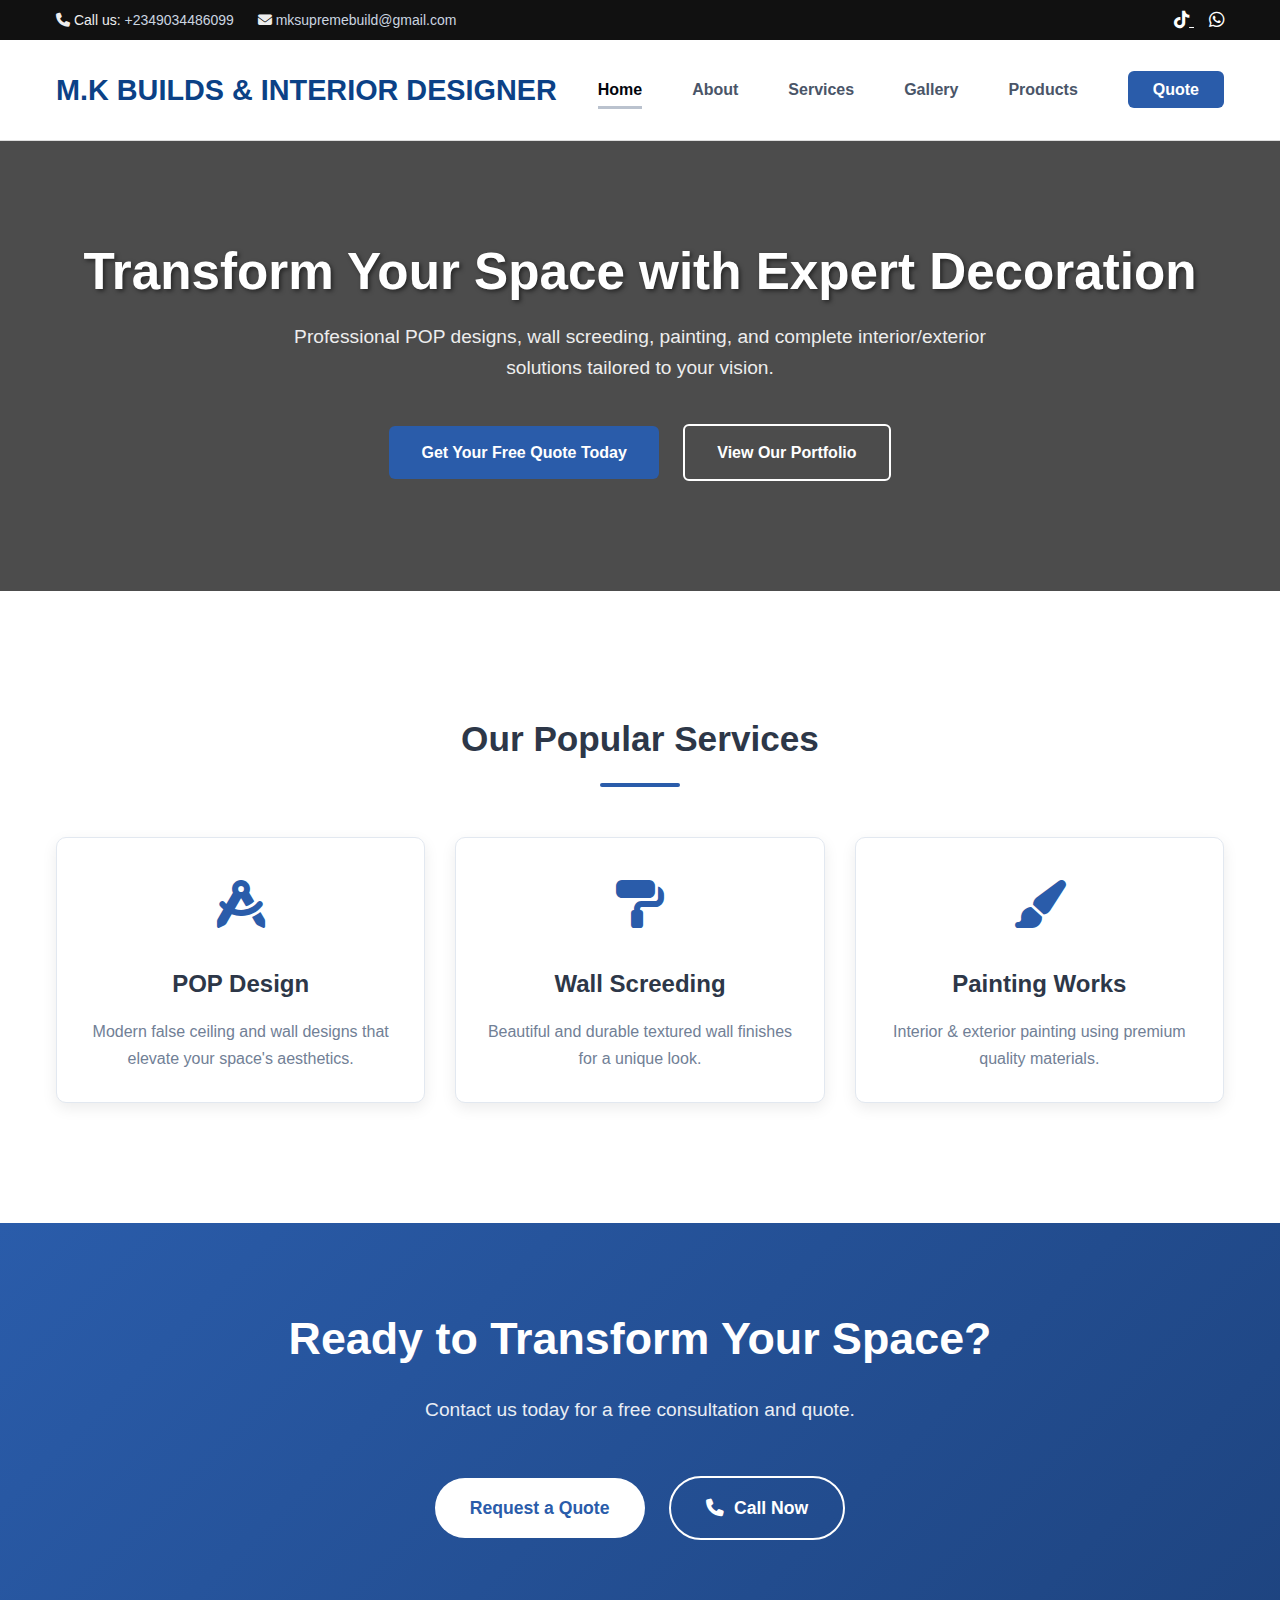
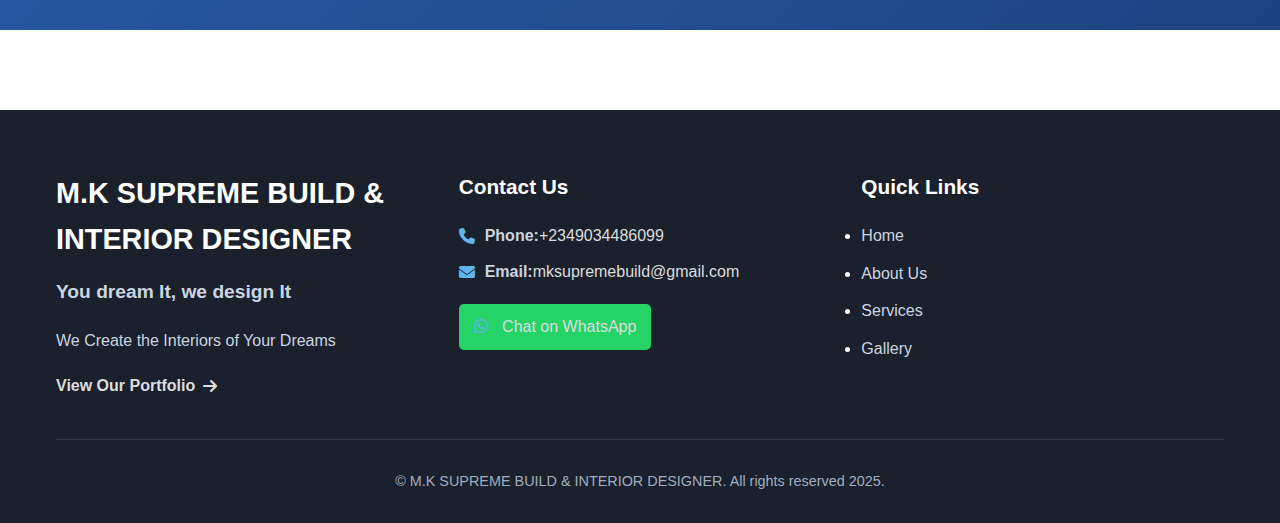
<file: index.html>
<!doctype html>
<html lang="en">
  <head>
    <meta charset="UTF-8" />
    <meta name="viewport" content="width=device-width, initial-scale=1.0" />
    <title>M.K SUPREME BUILD & INTERIOR DESIGNER | Home</title>
    <link rel="stylesheet" href="css/style.css" />
    <link
      rel="stylesheet"
      href="https://cdnjs.cloudflare.com/ajax/libs/font-awesome/6.4.0/css/all.min.css"
    />
  </head>
  <body>
    <!-- ======= HEADER ======= -->
    <header class="main-header">
      <div class="top-bar">
        <div class="container">
          <div class="contact-info">
            <span
              ><i class="fas fa-phone"></i> Call us:
              <a href="tel:+2349034486099">+2349034486099</a></span
            >
            <span
              ><i class="fas fa-envelope"></i>
              <a href="mailto:mksupremebuild@gmail.com"
                >mksupremebuild@gmail.com</a
              ></span
            >
          </div>
          <div class="social-icons">
            <!-- TikTok Icon -->
            <a
              href="https://www.tiktok.com/@agm.006"
              target="_blank"
              aria-label="TikTok"
            >
              <i class="fab fa-tiktok"></i>
            </a>
            <!-- WhatsApp Icon -->
            <a
              href="https://wa.me/2349034486099"
              target="_blank"
              aria-label="WhatsApp"
            >
              <i class="fab fa-whatsapp"></i>
            </a>
          </div>
        </div>
      </div>

      <nav class="main-nav">
        <div class="container nav-container">
          <a href="index.html" class="logo">M.K BUILDS & INTERIOR DESIGNER</a>
          <button class="hamburger" id="hamburger">
            <span></span>
            <span></span>
            <span></span>
          </button>
          <ul class="nav-menu" id="navMenu">
            <li><a href="index.html" class="active">Home</a></li>
            <li><a href="pages/about.html">About </a></li>
            <li><a href="pages/service.html">Services</a></li>
            <li><a href="pages/gallery.html">Gallery</a></li>
            <li><a href="pages/product.html">Products</a></li>
            <li class="quote-btn">
              <a href="https://wa.me/2349034486099" target="_blank">Quote</a>
            </li>
          </ul>
        </div>
      </nav>
    </header>

    <!-- ======= MAIN CONTENT ======= -->
    <main>
      <!-- Hero Section -->
      <section class="hero">
        <div class="container">
          <h1>Transform Your Space with Expert Decoration</h1>
          <p>
            Professional POP designs, wall screeding, painting, and complete
            interior/exterior solutions tailored to your vision.
          </p>
          <a
            href="https://wa.me/2349034486099"
            target="_blank"
            class="btn-primary"
            >Get Your Free Quote Today</a
          >
          <a href="pages/gallery.html" class="btn-secondary"
            >View Our Portfolio</a
          >
        </div>
      </section>

      <!-- Services Preview -->
      <section class="services-preview">
        <div class="container">
          <h2>Our Popular Services</h2>
          <div class="services-grid">
            <div class="service-card">
              <div class="service-icon">
                <i class="fas fa-drafting-compass"></i>
              </div>
              <h3>POP Design</h3>
              <p>
                Modern false ceiling and wall designs that elevate your space's
                aesthetics.
              </p>
            </div>
            <div class="service-card">
              <div class="service-icon">
                <i class="fas fa-paint-roller"></i>
              </div>
              <h3>Wall Screeding</h3>
              <p>
                Beautiful and durable textured wall finishes for a unique look.
              </p>
            </div>
            <div class="service-card">
              <div class="service-icon">
                <i class="fas fa-paint-brush"></i>
              </div>
              <h3>Painting Works</h3>
              <p>
                Interior & exterior painting using premium quality materials.
              </p>
            </div>
          </div>
        </div>
      </section>

      <!-- CTA Section -->
      <section class="cta-section">
        <div class="container">
          <h2>Ready to Transform Your Space?</h2>
          <p>Contact us today for a free consultation and quote.</p>
          <a
            href="https://wa.me/2349034486099"
            target="_blank"
            class="btn-primary"
            >Request a Quote</a
          >
          <a href="tel:+2349034486099" class="btn-secondary">
            <i class="fas fa-phone"></i> Call Now
          </a>
        </div>
      </section>
    </main>

    <!-- ======= FOOTER ======= -->
    <footer class="main-footer">
      <div class="container">
        <div class="footer-content">
          <div class="footer-brand">
            <h3>M.K SUPREME BUILD & INTERIOR DESIGNER</h3>
            <p class="tagline">You dream It, we design It</p>
            <p>We Create the Interiors of Your Dreams</p>
            <a href="pages/gallery.html" class="portfolio-link"
              >View Our Portfolio <i class="fas fa-arrow-right"></i
            ></a>
          </div>
          <div class="footer-contact">
            <h4>Contact Us</h4>
            <p>
              <i class="fas fa-phone"></i> <strong>Phone:</strong>
              <a href="tel:+2349034486099">+2349034486099</a>
            </p>
            <p>
              <i class="fas fa-envelope"></i> <strong>Email:</strong>
              <a href="mailto:mksupremebuild@gmail.com"
                >mksupremebuild@gmail.com</a
              >
            </p>
            <!-- WhatsApp Button -->
            <a
              href="https://wa.me/2349034486099"
              target="_blank"
              class="whatsapp-btn"
            >
              <i class="fab fa-whatsapp"></i> Chat on WhatsApp
            </a>
          </div>
          <div class="footer-links">
            <h4>Quick Links</h4>
            <ul>
              <li><a href="index.html">Home</a></li>
              <li><a href="pages/about.html">About Us</a></li>
              <li><a href="pages/service.html">Services</a></li>
              <li><a href="pages/gallery.html">Gallery</a></li>
            </ul>
          </div>
        </div>
        <p class="copyright">
          © <span id="currentYear"></span> M.K SUPREME BUILD & INTERIOR
          DESIGNER. All rights reserved 2025.
        </p>
      </div>
    </footer>

    <!-- ======= JAVASCRIPT ======= -->
    <script src="js/script.js"></script>
  </body>
</html>
</file>
<file: css/style.css>
/* ============================================
   M.K SUPREME BUILD & INTERIOR DESIGNER - COMPLETE STYLES
   ============================================ */

/* 1. RESET & BASE STYLES */
* {
  margin: 0;
  padding: 0;
  box-sizing: border-box;
  font-family: "Segoe UI", Tahoma, Geneva, Verdana, sans-serif;
}

/* ======= RESET ======= */
* {
  margin: 0;
  padding: 0;
  box-sizing: border-box;
}

body {
  font-family: "Segoe UI", Tahoma, sans-serif;
  line-height: 1.6;
  color: #333;
  background: #fff;
}

/* Responsive Images */
img {
  max-width: 100%;
  height: auto;
  display: block;
}

/* Responsive Video/Iframe */
iframe,
video {
  max-width: 100%;
  height: auto;
}

/* ======= GLOBAL CONTAINER ======= */
.container {
  max-width: 1200px;
  margin: auto;
  padding: 0 16px;
  width: 100%;
  box-sizing: border-box;
}

/* ======= TOP BAR ======= */
.top-bar {
  background: #111;
  color: #eee;
  font-size: 14px;
}

.top-bar .container {
  display: flex;
  justify-content: space-between;
  align-items: center;
  min-height: 40px;
}

.contact-info span {
  margin-right: 15px;
}

.contact-info a {
  color: #eee;
  text-decoration: none;
}

.social-icons a {
  color: #eee;
  margin-left: 10px;
  font-size: 16px;
}

/* ======= NAVBAR ======= */
.main-nav {
  background: #fff;
  border-bottom: 1px solid #ddd;
}

.nav-container {
  display: flex;
  justify-content: space-between;
  align-items: center;
  min-height: 70px;
}

.logo {
  font-weight: bold;
  font-size: 18px;
  color: #111;
  text-decoration: none;
}

.nav-menu {
  list-style: none;
  display: flex;
  align-items: center;
}

.nav-menu li {
  margin-left: 20px;
}

.nav-menu a {
  text-decoration: none;
  color: #333;
  font-weight: 500;
}

/* Mobile Menu Toggle Button */
.hamburger {
  display: none;
  flex-direction: column;
  cursor: pointer;
  background: none;
  border: none;
  padding: 0;
}

.hamburger span {
  width: 25px;
  height: 3px;
  background-color: #333;
  margin: 5px 0;
  transition: all 0.3s ease;
  border-radius: 2px;
}

.hamburger.active span:nth-child(1) {
  transform: rotate(45deg) translate(12px, 12px);
}

.hamburger.active span:nth-child(2) {
  opacity: 0;
}

.hamburger.active span:nth-child(3) {
  transform: rotate(-45deg) translate(8px, -8px);
}

.nav-menu a.active {
  color: #d35400;
}

.quote-btn a {
  background: #d35400;
  color: #fff;
  padding: 8px 16px;
  border-radius: 5px;
}

/* Touch-friendly buttons */
@media (max-width: 768px) {
  button,
  a[role="button"],
  .btn-primary,
  .btn-secondary {
    min-height: 44px;
    min-width: 44px;
    padding: 12px 20px;
  }
}

/* ======= HERO SECTION ======= */
.hero {
  background:
    linear-gradient(rgba(0, 0, 0, 0.55), rgba(0, 0, 0, 0.55)),
    url("hero.jpg") center/cover no-repeat;
  color: #fff;
  text-align: center;
  padding: 90px 0;
}

.hero h1 {
  font-size: 36px;
  margin-bottom: 15px;
}

.hero p {
  max-width: 650px;
  margin: auto;
  margin-bottom: 25px;
}

.btn-primary,
.btn-secondary {
  display: inline-block;
  padding: 12px 25px;
  margin: 5px;
  border-radius: 5px;
  text-decoration: none;
  font-weight: 500;
}

.btn-primary {
  background: #d35400;
  color: #fff;
}

.btn-secondary {
  border: 2px solid #fff;
  color: #fff;
}

/* ======= SERVICES ======= */
.services-preview {
  padding: 60px 0;
  background: #f9f9f9;
  text-align: center;
}

.services-preview h2 {
  margin-bottom: 40px;
}

.services-grid {
  display: grid;
  grid-template-columns: repeat(3, 1fr);
  gap: 25px;
}

.service-card {
  background: #fff;
  padding: 30px;
  border-radius: 10px;
  box-shadow: 0 5px 15px rgba(0, 0, 0, 0.08);
}

.service-icon {
  font-size: 40px;
  color: #d35400;
  margin-bottom: 15px;
}

/* ======= CTA ======= */
.cta-section {
  background: #111;
  color: #fff;
  text-align: center;
  padding: 70px 0;
}

/* ======= FOOTER ======= */
.main-footer {
  background: #222;
  color: #ddd;
  padding: 50px 0 20px;
}

.footer-content {
  display: grid;
  grid-template-columns: repeat(3, 1fr);
  gap: 30px;
}

.footer-content a {
  color: #ddd;
  text-decoration: none;
}

.whatsapp-btn {
  display: inline-block;
  margin-top: 10px;
  background: #25d366;
  color: #fff;
  padding: 10px 15px;
  border-radius: 5px;
}

.copyright {
  text-align: center;
  margin-top: 30px;
  font-size: 14px;
}

/* ======= RESPONSIVE (MOBILE) ======= */
@media (max-width: 768px) {
  .top-bar .container {
    flex-direction: column;
    text-align: center;
    gap: 5px;
  }

  .nav-container {
    flex-direction: column;
    gap: 15px;
    padding: 15px 0;
  }

  .nav-menu {
    flex-wrap: wrap;
    justify-content: center;
  }

  .nav-menu li {
    margin: 8px;
  }

  .hero {
    padding: 60px 15px;
  }

  .hero h1 {
    font-size: 26px;
  }

  .services-grid {
    grid-template-columns: 1fr;
  }

  .footer-content {
    grid-template-columns: 1fr;
    text-align: center;
  }
}

.top-bar .container {
  display: flex;
  justify-content: space-between;
  align-items: center;
  flex-wrap: wrap;
}

.contact-info span {
  margin-right: 20px;
}

.contact-info a {
  color: #cbd5e0;
}

.contact-info a:hover {
  color: white;
}

.social-icons a {
  color: white;
  margin-left: 15px;
  font-size: 1.1rem;
}

.social-icons a:hover {
  color: #63b3ed;
  transform: translateY(-2px);
}

/* 3. NAVIGATION */
.main-nav {
  padding: 15px 0;
}

.nav-container {
  display: flex;
  justify-content: space-between;
  align-items: center;
}

.logo {
  font-size: 1.8rem;
  font-weight: 700;
  color: #0b4186;
  display: flex;
  align-items: center;
}

.logo span {
  color: #2d3748;
  margin-left: 5px;
}

.nav-menu {
  display: flex;
  gap: 30px;
  align-items: center;
}

.nav-menu a {
  font-weight: 600;
  padding: 8px 0;
  position: relative;
  color: #4a5568;
}

.nav-menu a:hover {
  color: #010307;
}

.nav-menu a.active {
  color: #01050c;
  border-bottom: 3px solid #bac2ce;
}

.quote-btn a {
  background-color: #2a5caa;
  color: white !important;
  padding: 10px 25px !important;
  border-radius: 6px;
  font-weight: 600;
  transition: all 0.3s ease;
}

.quote-btn a:hover {
  background-color: #1e4480;
  transform: translateY(-2px);
  box-shadow: 0 4px 12px rgba(42, 92, 170, 0.3);
}

/* 4. HERO SECTION (Home Page) */
.hero {
  background:
    linear-gradient(rgba(0, 0, 0, 0.7), rgba(0, 0, 0, 0.7)),
    url("https://images.unsplash.com/photo-1586023492125-27b2c045efd7?ixlib=rb-4.0.3&auto=format&fit=crop&w=1350&q=80");
  background-size: cover;
  background-position: center;
  color: white;
  text-align: center;
  padding: 100px 0;
  margin-bottom: 60px;
}

.hero h1 {
  font-size: 3.2rem;
  margin-bottom: 20px;
  line-height: 1.2;
  text-shadow: 2px 2px 4px rgba(0, 0, 0, 0.5);
}

.hero p {
  font-size: 1.2rem;
  max-width: 700px;
  margin: 0 auto 30px;
  opacity: 0.9;
}

.btn-primary,
.btn-secondary {
  display: inline-block;
  padding: 14px 32px;
  border-radius: 6px;
  font-weight: 600;
  font-size: 1rem;
  margin: 10px;
  transition: all 0.3s ease;
}

.btn-primary {
  background-color: #2a5caa;
  color: white;
  border: none;
}

.btn-primary:hover {
  background-color: #1e4480;
  transform: translateY(-3px);
  box-shadow: 0 6px 15px rgba(42, 92, 170, 0.3);
}

.btn-secondary {
  background-color: transparent;
  color: white;
  border: 2px solid white;
}

.btn-secondary:hover {
  background-color: white;
  color: #2a5caa;
  transform: translateY(-3px);
}

/* 5. SERVICES PREVIEW (Home Page) */
.services-preview {
  padding: 60px 0;
  background-color: white;
}

.services-preview h2 {
  text-align: center;
  font-size: 2.2rem;
  color: #2d3748;
  margin-bottom: 50px;
  position: relative;
}

.services-preview h2::after {
  content: "";
  display: block;
  width: 80px;
  height: 4px;
  background: #2a5caa;
  margin: 15px auto;
  border-radius: 2px;
}

.services-grid {
  display: grid;
  grid-template-columns: repeat(auto-fit, minmax(300px, 1fr));
  gap: 30px;
  margin-top: 30px;
}

.service-card {
  background: white;
  border-radius: 10px;
  padding: 30px;
  text-align: center;
  box-shadow: 0 5px 15px rgba(0, 0, 0, 0.08);
  transition: all 0.3s ease;
  border: 1px solid #e2e8f0;
}

.service-card:hover {
  transform: translateY(-10px);
  box-shadow: 0 15px 30px rgba(0, 0, 0, 0.12);
  border-color: #2a5caa;
}

.service-icon {
  font-size: 3rem;
  color: #2a5caa;
  margin-bottom: 20px;
}

.service-card h3 {
  font-size: 1.5rem;
  color: #2d3748;
  margin-bottom: 15px;
}

.service-card p {
  color: #718096;
  line-height: 1.7;
}

/* 6. CTA SECTION */
.cta-section {
  background-color: #2a5caa;
  color: white;
  text-align: center;
  padding: 80px 0;
  margin: 60px 0;
}

.cta-section h2 {
  font-size: 2.5rem;
  margin-bottom: 20px;
}

.cta-section p {
  font-size: 1.2rem;
  max-width: 700px;
  margin: 0 auto 30px;
  opacity: 0.9;
}

.cta-section .btn-primary {
  background-color: white;
  color: #2a5caa;
}

.cta-section .btn-primary:hover {
  background-color: #f7fafc;
  transform: translateY(-3px);
}

/* 7. PAGE TITLE (All Pages) */
.page-title {
  background:
    linear-gradient(rgba(42, 92, 170, 0.9), rgba(42, 92, 170, 0.9)),
    url("https://images.unsplash.com/photo-1513584684374-8bab748fbf90?ixlib=rb-4.0.3&auto=format&fit=crop&w=1350&q=80");
  background-size: cover;
  background-position: center;
  color: white;
  text-align: center;
  padding: 80px 0;
  margin-bottom: 60px;
}

.page-title h1 {
  font-size: 2.8rem;
  margin-bottom: 15px;
}

.breadcrumb {
  font-size: 1rem;
  opacity: 0.9;
  margin-top: 10px;
}

/* 8. FOOTER */
.main-footer {
  background-color: #1a202c;
  color: white;
  padding: 60px 0 30px;
  margin-top: 80px;
}

.footer-content {
  display: grid;
  grid-template-columns: repeat(auto-fit, minmax(250px, 1fr));
  gap: 40px;
  margin-bottom: 40px;
}

.footer-brand h3 {
  font-size: 1.8rem;
  color: white;
  margin-bottom: 15px;
}

.tagline {
  font-size: 1.2rem;
  color: #63b3ed;
  font-weight: 600;
  margin: 15px 0;
}

.footer-brand p {
  color: #cbd5e0;
  margin-bottom: 20px;
}

.portfolio-link {
  color: #63b3ed;
  font-weight: 600;
  display: inline-flex;
  align-items: center;
}

.portfolio-link i {
  margin-left: 8px;
  transition: transform 0.3s ease;
}

.portfolio-link:hover i {
  transform: translateX(5px);
}

.footer-contact h4,
.footer-links h4 {
  font-size: 1.3rem;
  margin-bottom: 20px;
  color: white;
}

.footer-contact p {
  color: #cbd5e0;
  margin-bottom: 10px;
  display: flex;
  align-items: center;
}

.footer-contact i,
.footer-links i {
  margin-right: 10px;
  color: #63b3ed;
}

.footer-links ul li {
  margin-bottom: 12px;
}

.footer-links a {
  color: #cbd5e0;
}

.footer-links a:hover {
  color: #63b3ed;
  padding-left: 5px;
}

.copyright {
  text-align: center;
  padding-top: 30px;
  border-top: 1px solid #2d3748;
  color: #a0aec0;
  font-size: 0.9rem;
}

/* 9. RESPONSIVE DESIGN */
@media (max-width: 992px) {
  .hero h1 {
    font-size: 2.5rem;
  }
  .nav-menu {
    gap: 20px;
  }
  .services-grid {
    grid-template-columns: repeat(2, 1fr);
  }
}

@media (max-width: 768px) {
  .top-bar .container {
    flex-direction: column;
    gap: 10px;
  }
  .contact-info {
    text-align: center;
  }
  .social-icons {
    margin-top: 5px;
  }

  /* Show hamburger menu on mobile */
  .hamburger {
    display: flex;
  }

  /* Hide nav menu by default on mobile */
  .nav-menu {
    display: none;
    position: absolute;
    top: 100%;
    left: 0;
    right: 0;
    background: white;
    flex-direction: column;
    padding: 20px 0;
    box-shadow: 0 8px 16px rgba(0, 0, 0, 0.1);
    z-index: 999;
  }

  /* Show nav menu when hamburger is active */
  .nav-menu.active {
    display: flex;
  }

  .nav-menu li {
    margin: 12px 0;
    padding: 0 20px;
  }

  .nav-container {
    flex-direction: row;
    justify-content: space-between;
    align-items: center;
    position: relative;
  }

  .nav-menu {
    margin-top: 20px;
    flex-wrap: wrap;
    justify-content: center;
  }
  .hero h1 {
    font-size: 2rem;
  }
  .hero p {
    font-size: 1rem;
  }
  .services-grid {
    grid-template-columns: 1fr;
  }
  .footer-content {
    grid-template-columns: 1fr;
    text-align: center;
  }
  .footer-contact p {
    justify-content: center;
  }
}

@media (max-width: 480px) {
  .hero {
    padding: 70px 0;
  }
  .btn-primary,
  .btn-secondary {
    display: block;
    margin: 10px auto;
    width: 80%;
  }
  .nav-menu {
    gap: 15px;
  }
  .nav-menu li {
    margin: 5px;
  }

  .logo {
    font-size: 1.2rem;
  }

  .hero h1 {
    font-size: 1.5rem;
  }

  .page-title h1 {
    font-size: 1.5rem;
  }

  .gallery-grid {
    grid-template-columns: 1fr;
  }

  .form-container {
    grid-template-columns: 1fr;
  }

  .beautiful-form {
    padding: 20px;
  }
}
/* ============================================
   ABOUT PAGE SPECIFIC STYLES
   ============================================ */

/* About Content Sections */
.about-content {
  padding: 60px 0;
  background-color: rgb(194, 193, 193);
}

.about-section {
  margin-bottom: 60px;
  padding: 40px;
  border-radius: 10px;
  background: linear-gradient(145deg, #ffffff, #f7fafc);
  box-shadow: 0 5px 15px rgba(0, 0, 0, 0.05);
  border-left: 5px solid #01070f;
  transition: all 0.3s ease;
}

.about-section:hover {
  box-shadow: 0 10px 25px rgba(201, 195, 195, 0.08);
}

.about-section h2 {
  color: #2a5caa;
  font-size: 1.8rem;
  margin-bottom: 20px;
  padding-bottom: 15px;
  border-bottom: 2px solid #e2e8f0;
  display: flex;
  align-items: center;
}

.about-section h2 i {
  margin-right: 15px;
  font-size: 1.5rem;
}

.about-section p {
  font-size: 1.1rem;
  line-height: 1.8;
  color: #160a0a;
  margin-bottom: 20px;
}

.about-section strong {
  color: #2a5caa;
}

/* Why Choose Us Features Grid */
.features-grid {
  display: grid;
  grid-template-columns: repeat(auto-fit, minmax(280px, 1fr));
  gap: 30px;
  margin-top: 40px;
}

.feature {
  text-align: center;
  padding: 35px 25px;
  background: white;
  border-radius: 10px;
  box-shadow: 0 5px 15px rgba(0, 0, 0, 0.05);
  transition: all 0.3s ease;
  border: 1px solid #e2e8f0;
}

.feature:hover {
  transform: translateY(-10px);
  box-shadow: 0 15px 30px rgba(0, 0, 0, 0.1);
  border-color: #2a5caa;
}

.feature i {
  font-size: 2.5rem;
  color: #2a5caa;
  margin-bottom: 20px;
  background: linear-gradient(135deg, #ebf8ff, #bee3f8);
  width: 80px;
  height: 80px;
  line-height: 80px;
  border-radius: 50%;
  display: inline-block;
}

.feature h3 {
  color: #2d3748;
  font-size: 1.4rem;
  margin-bottom: 15px;
}

.feature p {
  color: #718096;
  font-size: 0.95rem;
  line-height: 1.6;
}

/* Team Section */
.team-grid {
  display: grid;
  grid-template-columns: repeat(auto-fit, minmax(280px, 1fr));
  gap: 30px;
  margin-top: 40px;
}

.team-member {
  background: white;
  border-radius: 10px;
  overflow: hidden;
  box-shadow: 0 5px 15px rgba(0, 0, 0, 0.08);
  transition: all 0.3s ease;
}

.team-member:hover {
  transform: translateY(-10px);
  box-shadow: 0 15px 30px rgba(0, 0, 0, 0.12);
}

.team-img {
  height: 250px;
  overflow: hidden;
}

.team-img img {
  width: 100%;
  height: 100%;
  object-fit: cover;
  transition: transform 0.5s ease;
}

.team-member:hover .team-img img {
  transform: scale(1.05);
}

.team-info {
  padding: 25px;
  text-align: center;
}

.team-info h3 {
  color: #2d3748;
  font-size: 1.3rem;
  margin-bottom: 5px;
}

.team-info .position {
  color: #2a5caa;
  font-weight: 600;
  margin-bottom: 15px;
  font-size: 0.9rem;
}

.team-info .bio {
  color: #718096;
  font-size: 0.9rem;
  line-height: 1.6;
}

/* Statistics Section */
.stats-grid {
  display: grid;
  grid-template-columns: repeat(auto-fit, minmax(200px, 1fr));
  gap: 30px;
  margin-top: 40px;
  text-align: center;
}

.stat-item {
  padding: 30px 20px;
  background: white;
  border-radius: 10px;
  box-shadow: 0 5px 15px rgba(0, 0, 0, 0.05);
  border-top: 4px solid #2a5caa;
}

.stat-item h3 {
  color: #2a5caa;
  font-size: 2.5rem;
  margin-bottom: 10px;
  font-weight: 700;
}

.stat-item p {
  color: #4a5568;
  font-size: 1rem;
  font-weight: 600;
}

/* Responsive for About Page */
@media (max-width: 768px) {
  .about-section {
    padding: 25px;
  }

  .features-grid {
    grid-template-columns: 1fr;
  }

  .team-grid {
    grid-template-columns: 1fr;
  }

  .stats-grid {
    grid-template-columns: repeat(2, 1fr);
  }
}

@media (max-width: 480px) {
  .stats-grid {
    grid-template-columns: 1fr;
  }
  /* ======= ABOUT PAGE STYLES ======= */

  /* Page Title Section */
  .page-title {
    background:
      linear-gradient(rgba(0, 0, 0, 0.7), rgba(0, 0, 0, 0.7)),
      url("../images/about-banner.jpg");
    background-size: cover;
    background-position: center;
    color: white;
    padding: 100px 0;
    text-align: center;
  }

  .page-title h1 {
    font-size: 2.5rem;
    margin-bottom: 10px;
  }

  .breadcrumb {
    color: #ddd;
    margin-bottom: 20px;
  }

  .subtitle {
    font-size: 1.2rem;
    color: white;
  }

  /* About Content Sections */
  .about-content {
    padding: 60px 0;
  }

  .about-section {
    margin-bottom: 60px;
  }

  .about-section h2 {
    color: #2c3e50;
    margin-bottom: 20px;
    display: flex;
    align-items: center;
    gap: 10px;
  }

  .about-section h2 i {
    color: #7a6f6e;
  }

  /* Features Grid */
  .features-grid {
    display: grid;
    grid-template-columns: repeat(auto-fit, minmax(300px, 1fr));
    gap: 30px;
    margin-top: 30px;
  }

  .feature {
    background: #f9f9f9;
    padding: 25px;
    border-radius: 8px;
    text-align: center;
    transition: transform 0.3s;
  }

  .feature:hover {
    transform: translateY(-5px);
    box-shadow: 0 5px 15px rgba(0, 0, 0, 0.1);
  }

  .feature i {
    font-size: 2.5rem;
    color: #141313;
    margin-bottom: 15px;
  }

  .feature h3 {
    color: #2c3e50;
    margin-bottom: 10px;
  }

  /* Team Grid */
  .team-grid {
    display: grid;
    grid-template-columns: repeat(auto-fit, minmax(280px, 1fr));
    gap: 30px;
    margin-top: 30px;
  }

  .team-member {
    background: white;
    border-radius: 8px;
    overflow: hidden;
    box-shadow: 0 3px 10px rgba(0, 0, 0, 0.1);
  }

  .team-img {
    height: 250px;
    overflow: hidden;
  }

  .team-img img {
    width: 100%;
    height: 100%;
    object-fit: cover;
    transition: transform 0.5s;
  }

  .team-member:hover .team-img img {
    transform: scale(1.05);
  }

  .team-info {
    padding: 20px;
    text-align: center;
  }

  .team-info h3 {
    color: #2c3e50;
    margin-bottom: 5px;
  }

  .position {
    color: #1f1d1d;
    font-weight: bold;
    margin-bottom: 10px;
  }

  /* Stats Grid */
  .stats-grid {
    display: grid;
    grid-template-columns: repeat(auto-fit, minmax(200px, 1fr));
    gap: 30px;
    margin-top: 30px;
  }

  .stat-item {
    text-align: center;
    padding: 20px;
    background: #f9f9f9;
    border-radius: 8px;
  }

  .stat-item h3 {
    font-size: 2.5rem;
    color: #e74c3c;
    margin-bottom: 10px;
  }

  /* CTA Section */
  .cta-section {
    background: #2c3e50;
    color: white;
    padding: 80px 0;
    text-align: center;
  }

  .cta-section h2 {
    margin-bottom: 20px;
    font-size: 2rem;
  }

  .btn-primary,
  .btn-secondary {
    display: inline-block;
    padding: 12px 30px;
    margin: 10px;
    border-radius: 5px;
    text-decoration: none;
    font-weight: bold;
    transition: all 0.3s;
  }

  .btn-primary {
    background: #e74c3c;
    color: white;
  }

  .btn-primary:hover {
    background: #c0392b;
  }

  .btn-secondary {
    background: transparent;
    color: white;
    border: 2px solid white;
  }

  .btn-secondary:hover {
    background: white;
    color: #2c3e50;
  }

  /* Responsive Fixes */
  @media (max-width: 768px) {
    .page-title {
      padding: 60px 0;
    }

    .page-title h1 {
      font-size: 1.8rem;
    }

    .features-grid,
    .team-grid,
    .stats-grid {
      grid-template-columns: 1fr;
    }

    .cta-section {
      padding: 50px 0;
    }
  }
}
/* ============================================
   SERVICES PAGE SPECIFIC STYLES
   ============================================ */

/* Services Details */
.services-details {
  padding: 60px 0;
  background-color: #f7fafc;
}

.service-detail-card {
  display: flex;
  background: white;
  border-radius: 10px;
  margin-bottom: 40px;
  box-shadow: 0 5px 20px rgba(0, 0, 0, 0.08);
  overflow: hidden;
  transition: all 0.3s ease;
}

.service-detail-card:hover {
  transform: translateY(-5px);
  box-shadow: 0 15px 30px rgba(0, 0, 0, 0.12);
}

.service-detail-icon {
  background: linear-gradient(135deg, #2a5caa, #1e4480);
  color: white;
  width: 120px;
  display: flex;
  align-items: center;
  justify-content: center;
  font-size: 3rem;
  flex-shrink: 0;
}

.service-detail-content {
  padding: 40px;
  flex: 1;
}

.service-detail-content h2 {
  color: #2a5caa;
  font-size: 1.8rem;
  margin-bottom: 20px;
  padding-bottom: 15px;
  border-bottom: 2px solid #e2e8f0;
}

.service-detail-content > p {
  color: #4a5568;
  line-height: 1.8;
  margin-bottom: 25px;
  font-size: 1.1rem;
}

.service-features {
  background: #f8fafc;
  padding: 25px;
  border-radius: 8px;
  margin: 25px 0;
  border-left: 4px solid #2a5caa;
}

.service-features h4 {
  color: #2d3748;
  margin-bottom: 15px;
  font-size: 1.2rem;
}

.service-features ul {
  display: grid;
  grid-template-columns: repeat(auto-fit, minmax(300px, 1fr));
  gap: 10px;
}

.service-features li {
  color: #4a5568;
  margin-bottom: 10px;
  display: flex;
  align-items: center;
}

.service-features i {
  color: #38a169;
  margin-right: 10px;
  font-size: 0.9rem;
}

.service-price {
  background: linear-gradient(to right, #ebf8ff, #bee3f8);
  padding: 15px 25px;
  border-radius: 8px;
  margin-top: 25px;
  display: inline-block;
}

.service-price p {
  color: #2d3748;
  font-size: 1.1rem;
  margin: 0;
}

.service-price strong {
  color: #2a5caa;
}

/* Service Packages */
.service-packages {
  padding: 80px 0;
  background: white;
}

.service-packages h2 {
  text-align: center;
  color: #2d3748;
  font-size: 2.2rem;
  margin-bottom: 50px;
  position: relative;
}

.service-packages h2::after {
  content: "";
  display: block;
  width: 100px;
  height: 4px;
  background: #2a5caa;
  margin: 15px auto;
  border-radius: 2px;
}

.packages-grid {
  display: grid;
  grid-template-columns: repeat(auto-fit, minmax(300px, 1fr));
  gap: 30px;
  max-width: 1200px;
  margin: 0 auto;
}

.package-card {
  background: white;
  border-radius: 10px;
  padding: 40px 30px;
  text-align: center;
  box-shadow: 0 5px 20px rgba(0, 0, 0, 0.08);
  border: 2px solid #e2e8f0;
  transition: all 0.3s ease;
  position: relative;
}

.package-card:hover {
  transform: translateY(-10px);
  box-shadow: 0 15px 30px rgba(0, 0, 0, 0.12);
}

.package-card.featured {
  border-color: #2a5caa;
  transform: scale(1.05);
  z-index: 1;
}

.package-card.featured:hover {
  transform: scale(1.05) translateY(-10px);
}

.package-card h3 {
  color: #2a5caa;
  font-size: 1.5rem;
  margin-bottom: 15px;
}

.package-price {
  font-size: 2rem;
  color: #2d3748;
  font-weight: 700;
  margin-bottom: 25px;
  color: #2a5caa;
}

.package-card ul {
  text-align: left;
  margin-bottom: 30px;
}

.package-card li {
  color: #4a5568;
  margin-bottom: 12px;
  padding-left: 25px;
  position: relative;
}

.package-card li:before {
  content: "✓";
  position: absolute;
  left: 0;
  color: #38a169;
  font-weight: bold;
}

.package-card .btn-primary {
  display: inline-block;
  width: 100%;
  padding: 12px;
  font-size: 1rem;
}

/* Responsive for Services */
@media (max-width: 992px) {
  .service-detail-card {
    flex-direction: column;
  }

  .service-detail-icon {
    width: 100%;
    height: 100px;
    font-size: 2.5rem;
  }

  .service-features ul {
    grid-template-columns: 1fr;
  }

  .package-card.featured {
    transform: none;
  }

  .package-card.featured:hover {
    transform: translateY(-10px);
  }
}

@media (max-width: 768px) {
  .service-detail-content {
    padding: 25px;
  }

  .packages-grid {
    grid-template-columns: 1fr;
  }
}
/* ============================================
   GALLERY PAGE SPECIFIC STYLES
   ============================================ */

/* Gallery Filter */
.gallery-filter {
  background: white;
  padding: 30px 0;
  box-shadow: 0 2px 10px rgba(0, 0, 0, 0.05);
  margin-bottom: 40px;
}

.filter-buttons {
  display: flex;
  flex-wrap: wrap;
  gap: 15px;
  justify-content: center;
}

.filter-btn {
  padding: 12px 25px;
  background: #f7fafc;
  border: 2px solid #e2e8f0;
  border-radius: 30px;
  color: #4a5568;
  font-weight: 600;
  cursor: pointer;
  transition: all 0.3s ease;
}

.filter-btn:hover {
  background: #edf2f7;
  border-color: #cbd5e0;
}

.filter-btn.active {
  background: #2a5caa;
  color: white;
  border-color: #2a5caa;
}

/* Gallery Grid */
.gallery-grid-section {
  padding: 40px 0 80px;
  background: #f7fafc;
}

.gallery-grid {
  display: grid;
  grid-template-columns: repeat(auto-fill, minmax(350px, 1fr));
  gap: 30px;
  margin-bottom: 50px;
}

.gallery-item {
  background: white;
  border-radius: 10px;
  overflow: hidden;
  box-shadow: 0 5px 15px rgba(0, 0, 0, 0.08);
  transition: all 0.3s ease;
}

.gallery-item:hover {
  transform: translateY(-10px);
  box-shadow: 0 15px 30px rgba(0, 0, 0, 0.15);
}

.gallery-img {
  position: relative;
  height: 250px;
  overflow: hidden;
}

.gallery-img img {
  width: 100%;
  height: 100%;
  object-fit: cover;
  transition: transform 0.5s ease;
}

.gallery-item:hover .gallery-img img {
  transform: scale(1.05);
}

.gallery-overlay {
  position: absolute;
  top: 0;
  left: 0;
  right: 0;
  bottom: 0;
  background: rgba(42, 92, 170, 0.8);
  display: flex;
  align-items: center;
  justify-content: center;
  opacity: 0;
  transition: opacity 0.3s ease;
}

.gallery-item:hover .gallery-overlay {
  opacity: 1;
}

.view-btn {
  width: 50px;
  height: 50px;
  background: white;
  border-radius: 50%;
  display: flex;
  align-items: center;
  justify-content: center;
  color: #2a5caa;
  font-size: 1.2rem;
  transition: all 0.3s ease;
}

.view-btn:hover {
  background: #2a5caa;
  color: white;
  transform: scale(1.1);
}

.gallery-info {
  padding: 25px;
}

.gallery-info h3 {
  color: #2d3748;
  font-size: 1.3rem;
  margin-bottom: 10px;
}

.gallery-info > p {
  color: #718096;
  margin-bottom: 15px;
  line-height: 1.6;
}

.project-meta {
  display: flex;
  flex-wrap: wrap;
  gap: 15px;
  font-size: 0.85rem;
  color: #a0aec0;
}

.project-meta span {
  display: flex;
  align-items: center;
}

.project-meta i {
  margin-right: 5px;
}

/* Load More Button */
.load-more {
  text-align: center;
  margin-top: 50px;
}

#loadMore {
  padding: 15px 40px;
  font-size: 1.1rem;
  display: inline-flex;
  align-items: center;
  gap: 10px;
}

#loadMore i {
  transition: transform 0.3s ease;
}

#loadMore:hover i {
  transform: rotate(180deg);
}
/* ======= GALLERY STATISTICS STYLES ======= */

/* Project Statistics Section */
.project-stats {
  background: linear-gradient(135deg, #2c3e50 0%, #3498db 100%);
  color: white;
  padding: 80px 0;
  text-align: center;
  position: relative;
  overflow: hidden;
}

.project-stats::before {
  content: "";
  position: absolute;
  top: 0;
  left: 0;
  right: 0;
  bottom: 0;
  background: url("../images/pattern.png");
  opacity: 0.1;
  pointer-events: none;
}

.project-stats h2 {
  font-size: 2.8rem;
  margin-bottom: 20px;
  position: relative;
  display: inline-block;
  padding-bottom: 15px;
}

.project-stats h2::after {
  content: "";
  position: absolute;
  bottom: 0;
  left: 50%;
  transform: translateX(-50%);
  width: 100px;
  height: 4px;
  background: #e74c3c;
  border-radius: 2px;
}

.project-stats .container {
  position: relative;
  z-index: 2;
}

/* Stats Container */
.stats-container {
  display: grid;
  grid-template-columns: repeat(auto-fit, minmax(220px, 1fr));
  gap: 40px;
  margin-top: 50px;
  max-width: 1200px;
  margin-left: auto;
  margin-right: auto;
}

/* Individual Stat Box */
.stat-box {
  background: rgba(255, 255, 255, 0.1);
  backdrop-filter: blur(10px);
  border-radius: 20px;
  padding: 40px 20px;
  transition: all 0.4s ease;
  border: 1px solid rgba(255, 255, 255, 0.2);
  position: relative;
  overflow: hidden;
}

.stat-box::before {
  content: "";
  position: absolute;
  top: 0;
  left: 0;
  right: 0;
  height: 4px;
  background: linear-gradient(90deg, #e74c3c, #f39c12);
}

.stat-box:hover {
  transform: translateY(-15px) scale(1.05);
  background: rgba(255, 255, 255, 0.15);
  box-shadow: 0 15px 30px rgba(0, 0, 0, 0.3);
}

/* Stat Numbers */
.stat-box h3 {
  font-size: 4.5rem;
  font-weight: 800;
  margin-bottom: 15px;
  background: linear-gradient(45deg, #e74c3c, #f39c12);
  -webkit-background-clip: text;
  -webkit-text-fill-color: transparent;
  background-clip: text;
  text-shadow: 0 5px 15px rgba(0, 0, 0, 0.2);
  position: relative;
  display: inline-block;
}

.stat-box h3::after {
  content: "+";
  position: absolute;
  right: -25px;
  top: 10px;
  font-size: 2.5rem;
  color: #e74c3c;
  font-weight: 700;
}

/* Stat Labels */
.stat-box p {
  font-size: 1.2rem;
  color: #ecf0f1;
  text-transform: uppercase;
  letter-spacing: 1.5px;
  font-weight: 600;
  position: relative;
  display: inline-block;
  padding: 8px 20px;
  background: rgba(0, 0, 0, 0.2);
  border-radius: 30px;
  margin: 0;
}

/* Icon for each stat */
.stat-box:nth-child(1)::after {
  content: "📊";
  position: absolute;
  top: 20px;
  right: 20px;
  font-size: 2rem;
  opacity: 0.3;
}

.stat-box:nth-child(2)::after {
  content: "😊";
  position: absolute;
  top: 20px;
  right: 20px;
  font-size: 2rem;
  opacity: 0.3;
}

.stat-box:nth-child(3)::after {
  content: "📅";
  position: absolute;
  top: 20px;
  right: 20px;
  font-size: 2rem;
  opacity: 0.3;
}

.stat-box:nth-child(4)::after {
  content: "👥";
  position: absolute;
  top: 20px;
  right: 20px;
  font-size: 2rem;
  opacity: 0.3;
}

/* ======= GALLERY CTA STYLES ======= */

/* Gallery CTA Section */
.gallery-cta {
  padding: 100px 0;
  text-align: center;
  background:
    linear-gradient(rgba(44, 62, 80, 0.95), rgba(44, 62, 80, 0.95)),
    url("../images/cta-bg.jpg");
  background-size: cover;
  background-position: center;
  background-attachment: fixed;
  color: white;
  position: relative;
  overflow: hidden;
}

.gallery-cta::before {
  content: "";
  position: absolute;
  top: -50%;
  left: -50%;
  width: 200%;
  height: 200%;
  background: radial-gradient(
    circle,
    rgba(231, 76, 60, 0.1) 0%,
    transparent 70%
  );
  animation: pulse 8s infinite alternate;
}

@keyframes pulse {
  0% {
    transform: scale(0.8);
    opacity: 0.5;
  }
  100% {
    transform: scale(1.2);
    opacity: 0.8;
  }
}

.gallery-cta .container {
  position: relative;
  z-index: 2;
}

.gallery-cta h2 {
  font-size: 3.2rem;
  margin-bottom: 25px;
  position: relative;
  display: inline-block;
  text-shadow: 0 2px 10px rgba(0, 0, 0, 0.3);
}

.gallery-cta h2::after {
  content: "";
  position: absolute;
  bottom: -10px;
  left: 50%;
  transform: translateX(-50%);
  width: 150px;
  height: 3px;
  background: #e74c3c;
  border-radius: 2px;
}

.gallery-cta p {
  font-size: 1.3rem;
  max-width: 700px;
  margin: 30px auto 50px;
  line-height: 1.8;
  color: #ecf0f1;
}

/* CTA Buttons */
.gallery-cta .btn-primary,
.gallery-cta .btn-secondary {
  display: inline-block;
  padding: 18px 40px;
  margin: 10px 20px;
  border-radius: 50px;
  text-decoration: none;
  font-weight: 700;
  font-size: 1.1rem;
  transition: all 0.4s ease;
  text-transform: uppercase;
  letter-spacing: 1px;
  border: none;
  cursor: pointer;
  min-width: 220px;
  position: relative;
  overflow: hidden;
}

.gallery-cta .btn-primary::before,
.gallery-cta .btn-secondary::before {
  content: "";
  position: absolute;
  top: 0;
  left: -100%;
  width: 100%;
  height: 100%;
  background: linear-gradient(
    90deg,
    transparent,
    rgba(255, 255, 255, 0.2),
    transparent
  );
  transition: left 0.7s;
}

.gallery-cta .btn-primary:hover::before,
.gallery-cta .btn-secondary:hover::before {
  left: 100%;
}

/* Primary Button */
.gallery-cta .btn-primary {
  background: linear-gradient(45deg, #e74c3c, #f39c12);
  color: white;
  box-shadow: 0 10px 20px rgba(231, 76, 60, 0.3);
}

.gallery-cta .btn-primary:hover {
  transform: translateY(-5px) scale(1.05);
  box-shadow: 0 15px 30px rgba(231, 76, 60, 0.4);
}

.gallery-cta .btn-primary i {
  margin-right: 12px;
  font-size: 1.2rem;
  animation: bounce 2s infinite;
}

@keyframes bounce {
  0%,
  100% {
    transform: translateY(0);
  }
  50% {
    transform: translateY(-5px);
  }
}

/* Secondary Button */
.gallery-cta .btn-secondary {
  background: transparent;
  color: white;
  border: 3px solid white;
}

.gallery-cta .btn-secondary:hover {
  background: white;
  color: #2c3e50;
  transform: translateY(-5px) scale(1.05);
  box-shadow: 0 10px 20px rgba(255, 255, 255, 0.2);
}

.gallery-cta .btn-secondary i {
  margin-right: 12px;
  font-size: 1.2rem;
}

/* Decorative elements */
.gallery-cta::after {
  content: "✨";
  position: absolute;
  font-size: 8rem;
  opacity: 0.1;
  top: 50px;
  left: 50px;
  animation: float 6s infinite ease-in-out;
}

.gallery-cta::before {
  content: "🏆";
  position: absolute;
  font-size: 6rem;
  opacity: 0.1;
  bottom: 50px;
  right: 50px;
  animation: float 8s infinite ease-in-out;
}

@keyframes float {
  0%,
  100% {
    transform: translateY(0);
  }
  50% {
    transform: translateY(-20px);
  }
}

/* ======= RESPONSIVE STYLES ======= */

@media (max-width: 992px) {
  .stats-container {
    grid-template-columns: repeat(2, 1fr);
    gap: 30px;
  }

  .stat-box {
    padding: 30px 15px;
  }

  .stat-box h3 {
    font-size: 3.5rem;
  }

  .gallery-cta h2 {
    font-size: 2.5rem;
  }

  .gallery-cta .btn-primary,
  .gallery-cta .btn-secondary {
    display: block;
    margin: 15px auto;
    max-width: 300px;
  }
}

@media (max-width: 768px) {
  .project-stats {
    padding: 60px 0;
  }

  .project-stats h2 {
    font-size: 2.2rem;
  }

  .stats-container {
    grid-template-columns: 1fr;
    max-width: 400px;
  }

  .stat-box h3 {
    font-size: 4rem;
  }

  .gallery-cta {
    padding: 70px 0;
  }

  .gallery-cta h2 {
    font-size: 2rem;
  }

  .gallery-cta p {
    font-size: 1.1rem;
    padding: 0 20px;
  }

  .gallery-cta::after,
  .gallery-cta::before {
    display: none;
  }
}

@media (max-width: 480px) {
  .stat-box h3 {
    font-size: 3rem;
  }

  .stat-box p {
    font-size: 1rem;
  }

  .gallery-cta .btn-primary,
  .gallery-cta .btn-secondary {
    padding: 15px 25px;
    font-size: 1rem;
    min-width: 200px;
  }
}

/* ============================================
   PRODUCT PAGE - TOOLS & EQUIPMENT
   ============================================ */

/* Tool Categories */
.tool-categories {
  padding: 80px 0;
  background: linear-gradient(135deg, #667eea 0%, #764ba2 100%);
  color: white;
  position: relative;
  overflow: hidden;
}

.tool-categories::before {
  content: "";
  position: absolute;
  top: 0;
  left: 0;
  right: 0;
  bottom: 0;
  background: rgba(255, 255, 255, 0.05);
}

.tool-categories h2 {
  text-align: center;
  font-size: 2.8rem;
  margin-bottom: 20px;
  position: relative;
  z-index: 2;
}

.section-intro {
  text-align: center;
  max-width: 800px;
  margin: 0 auto 60px;
  font-size: 1.2rem;
  line-height: 1.6;
  opacity: 0.9;
  position: relative;
  z-index: 2;
}

.category-grid {
  display: grid;
  grid-template-columns: repeat(auto-fit, minmax(300px, 1fr));
  gap: 30px;
  margin-top: 50px;
  position: relative;
  z-index: 2;
}

.category-card {
  background: rgba(255, 255, 255, 0.1);
  backdrop-filter: blur(10px);
  border-radius: 15px;
  padding: 30px;
  text-align: center;
  transition: all 0.3s ease;
  border: 1px solid rgba(255, 255, 255, 0.2);
  position: relative;
  overflow: hidden;
}

.category-card::before {
  content: "";
  position: absolute;
  top: 0;
  left: 0;
  right: 0;
  height: 4px;
  background: linear-gradient(90deg, #4cd964, #5ac8fa);
}

.category-card:hover {
  transform: translateY(-10px);
  background: rgba(255, 255, 255, 0.15);
  box-shadow: 0 20px 40px rgba(0, 0, 0, 0.2);
}

.category-icon {
  font-size: 3rem;
  color: white;
  margin-bottom: 20px;
  background: rgba(255, 255, 255, 0.1);
  width: 80px;
  height: 80px;
  line-height: 80px;
  border-radius: 50%;
  display: inline-block;
}

.category-card h3 {
  color: white;
  font-size: 1.5rem;
  margin-bottom: 20px;
}

.category-img {
  height: 200px;
  margin: 25px 0;
  border-radius: 10px;
  overflow: hidden;
  box-shadow: 0 10px 20px rgba(0, 0, 0, 0.2);
}

.category-img img {
  width: 100%;
  height: 100%;
  object-fit: cover;
  transition: transform 0.5s ease;
}

.category-card:hover .category-img img {
  transform: scale(1.05);
}

.tool-list {
  text-align: left;
  margin: 25px 0;
  padding-left: 20px;
}

.tool-list li {
  color: rgba(255, 255, 255, 0.9);
  margin-bottom: 12px;
  display: flex;
  align-items: center;
  font-size: 1rem;
}

.tool-list i {
  color: #4cd964;
  margin-right: 12px;
  font-size: 1rem;
}

.category-purpose {
  background: rgba(255, 255, 255, 0.1);
  padding: 20px;
  border-radius: 10px;
  margin-top: 25px;
  font-size: 1rem;
  color: white;
  border-left: 4px solid #5ac8fa;
}

.category-purpose strong {
  color: #4cd964;
}

/* Tools Showcase */
.tools-showcase {
  padding: 80px 0;
  background: #f8fafc;
}

.tools-showcase h2 {
  text-align: center;
  color: #2d3748;
  font-size: 2.8rem;
  margin-bottom: 20px;
}

.tools-showcase .section-intro {
  color: #718096;
  max-width: 800px;
  margin: 0 auto 60px;
}

.tools-grid {
  display: grid;
  grid-template-columns: repeat(auto-fit, minmax(300px, 1fr));
  gap: 30px;
}

.tool-card {
  background: white;
  border-radius: 15px;
  overflow: hidden;
  box-shadow: 0 10px 30px rgba(0, 0, 0, 0.08);
  transition: all 0.3s ease;
  position: relative;
}

.tool-card:hover {
  transform: translateY(-10px);
  box-shadow: 0 20px 40px rgba(0, 0, 0, 0.15);
}

.tool-img {
  height: 220px;
  overflow: hidden;
  position: relative;
}

.tool-img img {
  width: 100%;
  height: 100%;
  object-fit: cover;
  transition: transform 0.5s ease;
}

.tool-card:hover .tool-img img {
  transform: scale(1.05);
}

.tool-info {
  padding: 30px;
}

.tool-info h3 {
  color: #2a5caa;
  font-size: 1.5rem;
  margin-bottom: 15px;
}

.tool-info > p {
  color: #718096;
  line-height: 1.6;
  margin-bottom: 20px;
}

.tool-features {
  display: flex;
  flex-wrap: wrap;
  gap: 10px;
  margin-bottom: 20px;
}

.tool-features span {
  background: #edf2f7;
  color: #2d3748;
  padding: 8px 15px;
  border-radius: 20px;
  font-size: 0.9rem;
  display: flex;
  align-items: center;
  gap: 8px;
  font-weight: 500;
}

.tool-features i {
  color: #2a5caa;
  font-size: 0.9rem;
}

.tool-purpose {
  background: linear-gradient(135deg, #ebf8ff, #bee3f8);
  padding: 20px;
  border-radius: 10px;
  border-left: 4px solid #2a5caa;
  font-size: 0.95rem;
  color: #2d3748;
}

.tool-purpose strong {
  color: #2a5caa;
}

/* Why Tools Matter */
.tools-matter {
  padding: 80px 0;
  background: white;
}

.tools-matter h2 {
  text-align: center;
  color: #2d3748;
  font-size: 2.8rem;
  margin-bottom: 60px;
}

.benefits-grid {
  display: grid;
  grid-template-columns: repeat(auto-fit, minmax(250px, 1fr));
  gap: 30px;
  max-width: 1200px;
  margin: 0 auto;
}

.benefit-card {
  text-align: center;
  padding: 40px 30px;
  background: white;
  border-radius: 15px;
  transition: all 0.3s ease;
  border: 2px solid #e2e8f0;
  position: relative;
  overflow: hidden;
}

.benefit-card::before {
  content: "";
  position: absolute;
  top: 0;
  left: 0;
  right: 0;
  height: 5px;
  background: linear-gradient(90deg, #667eea, #764ba2);
}

.benefit-card:hover {
  transform: translateY(-10px);
  box-shadow: 0 20px 40px rgba(102, 126, 234, 0.1);
  border-color: #667eea;
}

.benefit-card i {
  font-size: 3.5rem;
  margin-bottom: 25px;
  display: inline-block;
  background: linear-gradient(135deg, #667eea, #764ba2);
  -webkit-background-clip: text;
  -webkit-text-fill-color: transparent;
}

.benefit-card h3 {
  color: #2d3748;
  font-size: 1.4rem;
  margin-bottom: 15px;
}

.benefit-card p {
  color: #718096;
  line-height: 1.6;
}

/* Beautiful Quote Form */
.quote-form-section {
  padding: 80px 0;
  background: linear-gradient(135deg, #04446e 0%, #f5576c 100%);
  position: relative;
  overflow: hidden;
}

.quote-form-section::before {
  content: "";
  position: absolute;
  top: 0;
  left: 0;
  right: 0;
  bottom: 0;
  background: rgba(255, 255, 255, 0.05);
  backdrop-filter: blur(10px);
}

.form-header {
  text-align: center;
  margin-bottom: 50px;
  position: relative;
  z-index: 2;
}

.form-header h2 {
  color: white;
  font-size: 2.8rem;
  margin-bottom: 15px;
  display: flex;
  align-items: center;
  justify-content: center;
  gap: 15px;
}

.form-header h2 i {
  background: white;
  color: #f5576c;
  width: 60px;
  height: 60px;
  line-height: 60px;
  border-radius: 50%;
  font-size: 1.8rem;
}

.form-subtitle {
  color: rgba(255, 255, 255, 0.9);
  font-size: 1.2rem;
  margin-bottom: 40px;
}

.form-steps {
  display: flex;
  justify-content: center;
  gap: 40px;
  max-width: 600px;
  margin: 0 auto;
}

.step {
  display: flex;
  flex-direction: column;
  align-items: center;
  gap: 10px;
  opacity: 0.6;
  transition: all 0.3s ease;
}

.step.active {
  opacity: 1;
}

.step-number {
  width: 40px;
  height: 40px;
  background: rgba(255, 255, 255, 0.2);
  color: white;
  border-radius: 50%;
  display: flex;
  align-items: center;
  justify-content: center;
  font-weight: bold;
  font-size: 1.2rem;
  border: 2px solid rgba(255, 255, 255, 0.3);
}

.step.active .step-number {
  background: white;
  color: #f5576c;
  border-color: white;
  transform: scale(1.1);
}

.step-text {
  color: white;
  font-weight: 600;
  font-size: 0.9rem;
}

.form-container {
  display: grid;
  grid-template-columns: 300px 1fr;
  gap: 40px;
  max-width: 1200px;
  margin: 0 auto;
  position: relative;
  z-index: 2;
}

@media (max-width: 992px) {
  .form-container {
    grid-template-columns: 1fr;
  }
}

.form-sidebar {
  background: rgba(255, 255, 255, 0.1);
  backdrop-filter: blur(10px);
  border-radius: 15px;
  padding: 30px;
  border: 1px solid rgba(255, 255, 255, 0.2);
}

.form-sidebar h3 {
  color: white;
  font-size: 1.3rem;
  margin-bottom: 25px;
  display: flex;
  align-items: center;
  gap: 10px;
}

.form-sidebar h3 i {
  color: #ffd700;
}

.benefits-list {
  list-style: none;
  margin-bottom: 40px;
}

.benefits-list li {
  color: white;
  margin-bottom: 15px;
  display: flex;
  align-items: flex-start;
  gap: 12px;
  font-size: 0.95rem;
  line-height: 1.5;
}

.benefits-list i {
  color: #4cd964;
  font-size: 1.1rem;
  margin-top: 2px;
}

.benefits-list strong {
  color: #ffd700;
}

.contact-alternative {
  background: rgba(255, 255, 255, 0.15);
  padding: 25px;
  border-radius: 10px;
  text-align: center;
}

.contact-alternative h4 {
  color: white;
  margin-bottom: 15px;
  display: flex;
  align-items: center;
  justify-content: center;
  gap: 10px;
}

.call-btn {
  display: inline-block;
  background: white;
  color: #f5576c;
  padding: 15px 25px;
  border-radius: 50px;
  font-weight: bold;
  font-size: 1.1rem;
  text-decoration: none;
  margin: 15px 0;
  transition: all 0.3s ease;
  display: flex;
  align-items: center;
  justify-content: center;
  gap: 10px;
}

.call-btn:hover {
  background: #f8f9fa;
  transform: translateY(-3px);
  box-shadow: 0 10px 20px rgba(0, 0, 0, 0.2);
}

.hours {
  color: rgba(255, 255, 255, 0.8);
  font-size: 0.9rem;
  margin-top: 10px;
}

/* Beautiful Form */
.beautiful-form {
  background: white;
  border-radius: 15px;
  padding: 40px;
  box-shadow: 0 20px 60px rgba(0, 0, 0, 0.3);
}

.beautiful-form .form-group {
  margin-bottom: 25px;
}

.beautiful-form label {
  display: flex;
  align-items: center;
  gap: 10px;
  color: #2d3748;
  font-weight: 600;
  margin-bottom: 8px;
  font-size: 1rem;
}

.beautiful-form label i {
  color: #f5576c;
  width: 20px;
  text-align: center;
}

.beautiful-form input,
.beautiful-form select,
.beautiful-form textarea {
  width: 100%;
  padding: 14px 18px;
  border: 2px solid #e2e8f0;
  border-radius: 10px;
  font-size: 1rem;
  color: #2d3748;
  transition: all 0.3s ease;
  background: #f8fafc;
}

.beautiful-form input:focus,
.beautiful-form select:focus,
.beautiful-form textarea:focus {
  outline: none;
  border-color: #f5576c;
  background: white;
  box-shadow: 0 0 0 4px rgba(245, 87, 108, 0.1);
}

.beautiful-form input::placeholder {
  color: #a0aec0;
}

.select-wrapper {
  position: relative;
}

.select-wrapper select {
  appearance: none;
  padding-right: 50px;
}

.select-wrapper i {
  position: absolute;
  right: 20px;
  top: 50%;
  transform: translateY(-50%);
  color: #f5576c;
  pointer-events: none;
}

.date-selectors {
  display: grid;
  grid-template-columns: repeat(3, 1fr);
  gap: 15px;
}

.date-input select {
  width: 100%;
}

.checkbox-group {
  display: grid;
  grid-template-columns: repeat(2, 1fr);
  gap: 15px;
}

@media (max-width: 576px) {
  .checkbox-group {
    grid-template-columns: 1fr;
  }
}

.checkbox-label {
  display: flex;
  align-items: center;
  gap: 10px;
  padding: 12px 15px;
  background: #f8fafc;
  border-radius: 8px;
  cursor: pointer;
  transition: all 0.3s ease;
  border: 2px solid transparent;
}

.checkbox-label:hover {
  background: #edf2f7;
  border-color: #f5576c;
}

.checkbox-label input[type="checkbox"] {
  width: auto;
  margin: 0;
}

.contact-methods {
  display: flex;
  gap: 20px;
  flex-wrap: wrap;
}

.radio-label {
  display: flex;
  align-items: center;
  gap: 12px;
  padding: 15px 25px;
  background: #f8fafc;
  border-radius: 10px;
  cursor: pointer;
  transition: all 0.3s ease;
  border: 2px solid transparent;
  flex: 1;
  min-width: 140px;
}

.radio-label:hover {
  background: #edf2f7;
  transform: translateY(-2px);
}

.radio-label input[type="radio"] {
  display: none;
}

.radio-custom {
  width: 22px;
  height: 22px;
  border: 2px solid #cbd5e0;
  border-radius: 50%;
  position: relative;
  transition: all 0.3s ease;
}

.radio-label input[type="radio"]:checked + .radio-custom {
  border-color: #f5576c;
  background: #f5576c;
}

.radio-label input[type="radio"]:checked + .radio-custom::after {
  content: "";
  position: absolute;
  top: 50%;
  left: 50%;
  transform: translate(-50%, -50%);
  width: 10px;
  height: 10px;
  background: white;
  border-radius: 50%;
}

.radio-text {
  display: flex;
  align-items: center;
  gap: 8px;
  color: #4a5568;
  font-weight: 500;
}

.radio-text i {
  color: #f5576c;
  font-size: 1.1rem;
}

.char-count {
  text-align: right;
  font-size: 0.85rem;
  color: #a0aec0;
  margin-top: 5px;
}

.char-count .current {
  color: #f5576c;
  font-weight: bold;
}

.form-footer {
  margin-top: 40px;
  padding-top: 30px;
  border-top: 2px solid #edf2f7;
}

.terms-label {
  display: flex;
  align-items: flex-start;
  gap: 12px;
  margin-bottom: 25px;
  color: #4a5568;
  font-size: 0.95rem;
  line-height: 1.5;
}

.terms-label input[type="checkbox"] {
  width: auto;
  margin-top: 3px;
}

.submit-btn-glow {
  width: 100%;
  background: linear-gradient(135deg, #f093fb 0%, #f5576c 100%);
  color: white;
  border: none;
  padding: 18px 30px;
  border-radius: 12px;
  font-size: 1.1rem;
  font-weight: bold;
  cursor: pointer;
  display: flex;
  align-items: center;
  justify-content: center;
  gap: 15px;
  transition: all 0.3s ease;
  position: relative;
  overflow: hidden;
}

.submit-btn-glow:hover {
  transform: translateY(-3px);
  box-shadow: 0 15px 30px rgba(245, 87, 108, 0.4);
}

.submit-btn-glow:active {
  transform: translateY(-1px);
}

.submit-btn-glow i:first-child {
  font-size: 1.2rem;
}

.submit-btn-glow i:last-child {
  transition: transform 0.3s ease;
}

.submit-btn-glow:hover i:last-child {
  transform: translateX(5px);
}

.privacy-note {
  text-align: center;
  color: #a0aec0;
  font-size: 0.9rem;
  margin-top: 20px;
  display: flex;
  align-items: center;
  justify-content: center;
  gap: 8px;
}

.privacy-note i {
  color: #48bb78;
}

/* CTA Section */
.cta-section {
  padding: 80px 0;
  background: linear-gradient(135deg, #2a5caa 0%, #1e4480 100%);
  text-align: center;
  color: white;
}

.cta-section h2 {
  font-size: 2.8rem;
  margin-bottom: 20px;
}

.cta-section p {
  font-size: 1.2rem;
  opacity: 0.9;
  margin-bottom: 40px;
  max-width: 700px;
  margin-left: auto;
  margin-right: auto;
}

.cta-section .btn-primary,
.cta-section .btn-secondary {
  padding: 16px 35px;
  font-size: 1.1rem;
  margin: 10px;
  border-radius: 50px;
  display: inline-flex;
  align-items: center;
  gap: 10px;
  transition: all 0.3s ease;
}

.cta-section .btn-primary {
  background: white;
  color: #2a5caa;
}

.cta-section .btn-primary:hover {
  background: #f8f9fa;
  transform: translateY(-3px);
  box-shadow: 0 10px 20px rgba(0, 0, 0, 0.2);
}

.cta-section .btn-secondary {
  background: transparent;
  color: white;
  border: 2px solid white;
}

.cta-section .btn-secondary:hover {
  background: white;
  color: #2a5caa;
  transform: translateY(-3px);
}

/* Responsive Design */
@media (max-width: 992px) {
  .tool-categories h2,
  .tools-showcase h2,
  .tools-matter h2,
  .cta-section h2 {
    font-size: 2.2rem;
  }

  .form-header h2 {
    font-size: 2rem;
  }

  .category-grid,
  .tools-grid {
    grid-template-columns: repeat(2, 1fr);
  }
}

@media (max-width: 768px) {
  .category-grid,
  .tools-grid,
  .benefits-grid {
    grid-template-columns: 1fr;
  }

  .form-steps {
    flex-direction: column;
    gap: 20px;
  }

  .cta-section .btn-primary,
  .cta-section .btn-secondary {
    display: block;
    width: 80%;
    margin: 15px auto;
  }
}

@media (max-width: 480px) {
  .tool-categories h2,
  .tools-showcase h2,
  .tools-matter h2,
  .cta-section h2 {
    font-size: 1.8rem;
  }

  .category-card,
  .tool-card {
    padding: 20px;
  }

  .beautiful-form {
    padding: 25px;
  }

  .date-selectors {
    grid-template-columns: 1fr;
  }
}
/* ======= POP TOOLS SECTION STYLES ======= */
.pop-tools-section {
  padding: 80px 0;
  background: linear-gradient(135deg, #f8f9fa 0%, #e9ecef 100%);
}

.section-header {
  text-align: center;
  margin-bottom: 60px;
}

.section-header h2 {
  font-size: 2.5rem;
  color: #2c3e50;
  margin-bottom: 15px;
  display: flex;
  align-items: center;
  justify-content: center;
  gap: 15px;
}

.section-header h2 i {
  color: #e74c3c;
}

.subtitle {
  font-size: 1.2rem;
  color: #666;
  max-width: 600px;
  margin: 0 auto;
}

/* Tools Grid */
.tools-grid {
  display: grid;
  grid-template-columns: repeat(auto-fit, minmax(280px, 1fr));
  gap: 30px;
  margin-bottom: 60px;
}

/* Tool Cards */
.tool-card {
  background: white;
  border-radius: 12px;
  padding: 25px;
  box-shadow: 0 5px 15px rgba(0, 0, 0, 0.08);
  transition: all 0.3s ease;
  border: 2px solid transparent;
}

.tool-card:hover {
  transform: translateY(-10px);
  box-shadow: 0 15px 30px rgba(0, 0, 0, 0.15);
  border-color: #e74c3c;
}

.tool-icon {
  font-size: 2.5rem;
  color: #e74c3c;
  margin-bottom: 20px;
  text-align: center;
}

.tool-card h3 {
  font-size: 1.4rem;
  color: #2c3e50;
  margin-bottom: 15px;
  text-align: center;
  border-bottom: 2px solid #f0f0f0;
  padding-bottom: 10px;
}

/* Tool Lists */
.tool-list {
  list-style: none;
  padding: 0;
  margin-bottom: 15px;
}

.tool-list li {
  padding: 8px 0;
  border-bottom: 1px dashed #eee;
  display: flex;
  align-items: center;
}

.tool-list li:before {
  content: "✓";
  color: #27ae60;
  font-weight: bold;
  margin-right: 10px;
}

.tool-desc {
  background: #f8f9fa;
  padding: 10px;
  border-radius: 5px;
  font-style: italic;
  color: #666;
  text-align: center;
  font-size: 0.95rem;
  margin-top: 10px;
}

/* Specialized Tools */
.specialized-tools {
  background: white;
  border-radius: 15px;
  padding: 40px;
  box-shadow: 0 10px 30px rgba(0, 0, 0, 0.1);
}

.specialized-tools h3 {
  font-size: 1.8rem;
  color: #2c3e50;
  margin-bottom: 30px;
  display: flex;
  align-items: center;
  gap: 10px;
}

.specialized-tools h3 i {
  color: #f39c12;
}

.special-tools-grid {
  display: grid;
  grid-template-columns: repeat(auto-fit, minmax(300px, 1fr));
  gap: 30px;
}

.special-tool {
  background: #f8f9fa;
  padding: 25px;
  border-radius: 10px;
  border-left: 4px solid #3498db;
}

.special-tool h4 {
  color: #2c3e50;
  margin-bottom: 15px;
  font-size: 1.2rem;
}

.special-tool ul {
  list-style: none;
  padding: 0;
}

.special-tool li {
  padding: 8px 0;
  display: flex;
  align-items: center;
}

.special-tool li:before {
  content: "•";
  color: #e74c3c;
  font-size: 1.5rem;
  margin-right: 10px;
}

/* Responsive Design */
@media (max-width: 768px) {
  .tools-grid {
    grid-template-columns: repeat(2, 1fr);
  }

  .special-tools-grid {
    grid-template-columns: 1fr;
  }

  .section-header h2 {
    font-size: 2rem;
    flex-direction: column;
  }
}

@media (max-width: 576px) {
  .tools-grid {
    grid-template-columns: 1fr;
  }

  .specialized-tools {
    padding: 25px;
  }

  .tool-card {
    padding: 20px;
  }
}
.subtitle {
  color: #dddddd; /* A strong, clear red color */
  font-size: 1.2rem;
  font-weight: 500;
  text-align: center;
  margin-top: 10px;
  font-family: "Arial", sans-serif; /* optional: ensure clarity */
}

/* Extra small devices */
@media (max-width: 320px) {
  .container {
    padding: 0 10px;
  }

  .hero h1 {
    font-size: 1.2rem;
  }

  .logo {
    font-size: 1rem;
  }

  .nav-menu li {
    margin: 8px 0;
  }

  .btn-primary,
  .btn-secondary {
    padding: 10px 15px;
    font-size: 0.9rem;
  }

  .gallery-grid {
    gap: 15px;
  }

  .gallery-img {
    height: 200px;
  }
}
/* Materials Showcase - Clean Layout */
.materials-showcase {
    padding: 60px 20px;
    max-width: 1400px;
    margin: 0 auto;
    text-align: center;
}

.showcase-title {
    font-size: 36px;
    color: #333;
    margin-bottom: 10px;
    font-weight: 600;
}

.showcase-subtitle {
    color: #666;
    font-size: 18px;
    margin-bottom: 50px;
}

.showcase-grid {
    display: flex;
    flex-wrap: wrap;
    align-items: center;      /* vertical alignment */
   justify-content: center;
    gap: 20px;                /* spacing without margin hacks */
}

.showcase-item {
    flex: 1 1 220px;
    max-width: 300px; /* optional guardrail */
    padding: 20px;
    transition: transform 0.3s ease;
}

.showcase-item:hover {
    transform: translateY(-5px);
}

.item-image {
    width: 300px;
    height: 400px;
    margin: 0 auto 20px;
    border-radius: 15px;
    overflow: hidden;
    border: 3px solid #f0f0f0;
    box-shadow: 0 4px 15px rgba(0,0,0,0.1);
    transition: all 0.3s ease;
}

.showcase-item:hover .item-image {
    border-color: #000;
    box-shadow: 0 6px 20px rgba(0,0,0,0.15);
}

.item-image img {
    width: 100%;
    height: 100%;
    object-fit: cover;
    transition: transform 0.5s ease;
}

.showcase-item:hover .item-image img {
    transform: scale(1.1);
}

.item-name {
    font-size: 18px;
    color: #333;
    margin: 15px 0 10px;
    font-weight: 600;
    line-height: 1.4;
}

.item-price {
    font-size: 22px;
    font-weight: bold;
    color: #000;
    margin: 5px 0;
}

.item-price span {
    font-size: 14px;
    font-weight: normal;
    color: #888;
}

/* Responsive */
@media (max-width: 768px) {
    .showcase-title {
        font-size: 28px;
    }
    
    .showcase-subtitle {
        font-size: 16px;
        margin-bottom: 30px;
    }
    
}

/* Ash Container */
.ash-container {
    background-color: #f5f5f5;  /* Light ash color */
    padding: 60px 20px;
    width: 100%;
}

/* Optional: Different ash shades if needed */
.ash-container-dark {
    background-color: #e0e0e0;  /* Darker ash */
}

.ash-container-light {
    background-color: #fafafa;  /* Lighter ash */
}

/* Update materials showcase to remove old background */
.materials-showcase {
    padding: 0;  /* Remove padding since container handles it */
    background: none;  /* Remove any existing background */
}

/* Update tools matter to remove old background */
.tools-matter {
    padding: 0;  /* Remove padding since container handles it */
    background: none;  /* Remove any existing background */
}

/* Make sure content is centered and max-width is controlled */
.ash-container .showcase-title,
.ash-container h2 {
    margin-top: 0;
    text-align: center;
}

.ash-container .benefits-grid {
    max-width: 1200px;
    margin: 0 auto;
}

/* Responsive adjustments */
@media (max-width: 768px) {
    .ash-container {
        padding: 40px 15px;
    }
}

@media (max-width: 480px) {
    .ash-container {
        padding: 30px 10px;
    }
}
</file>
